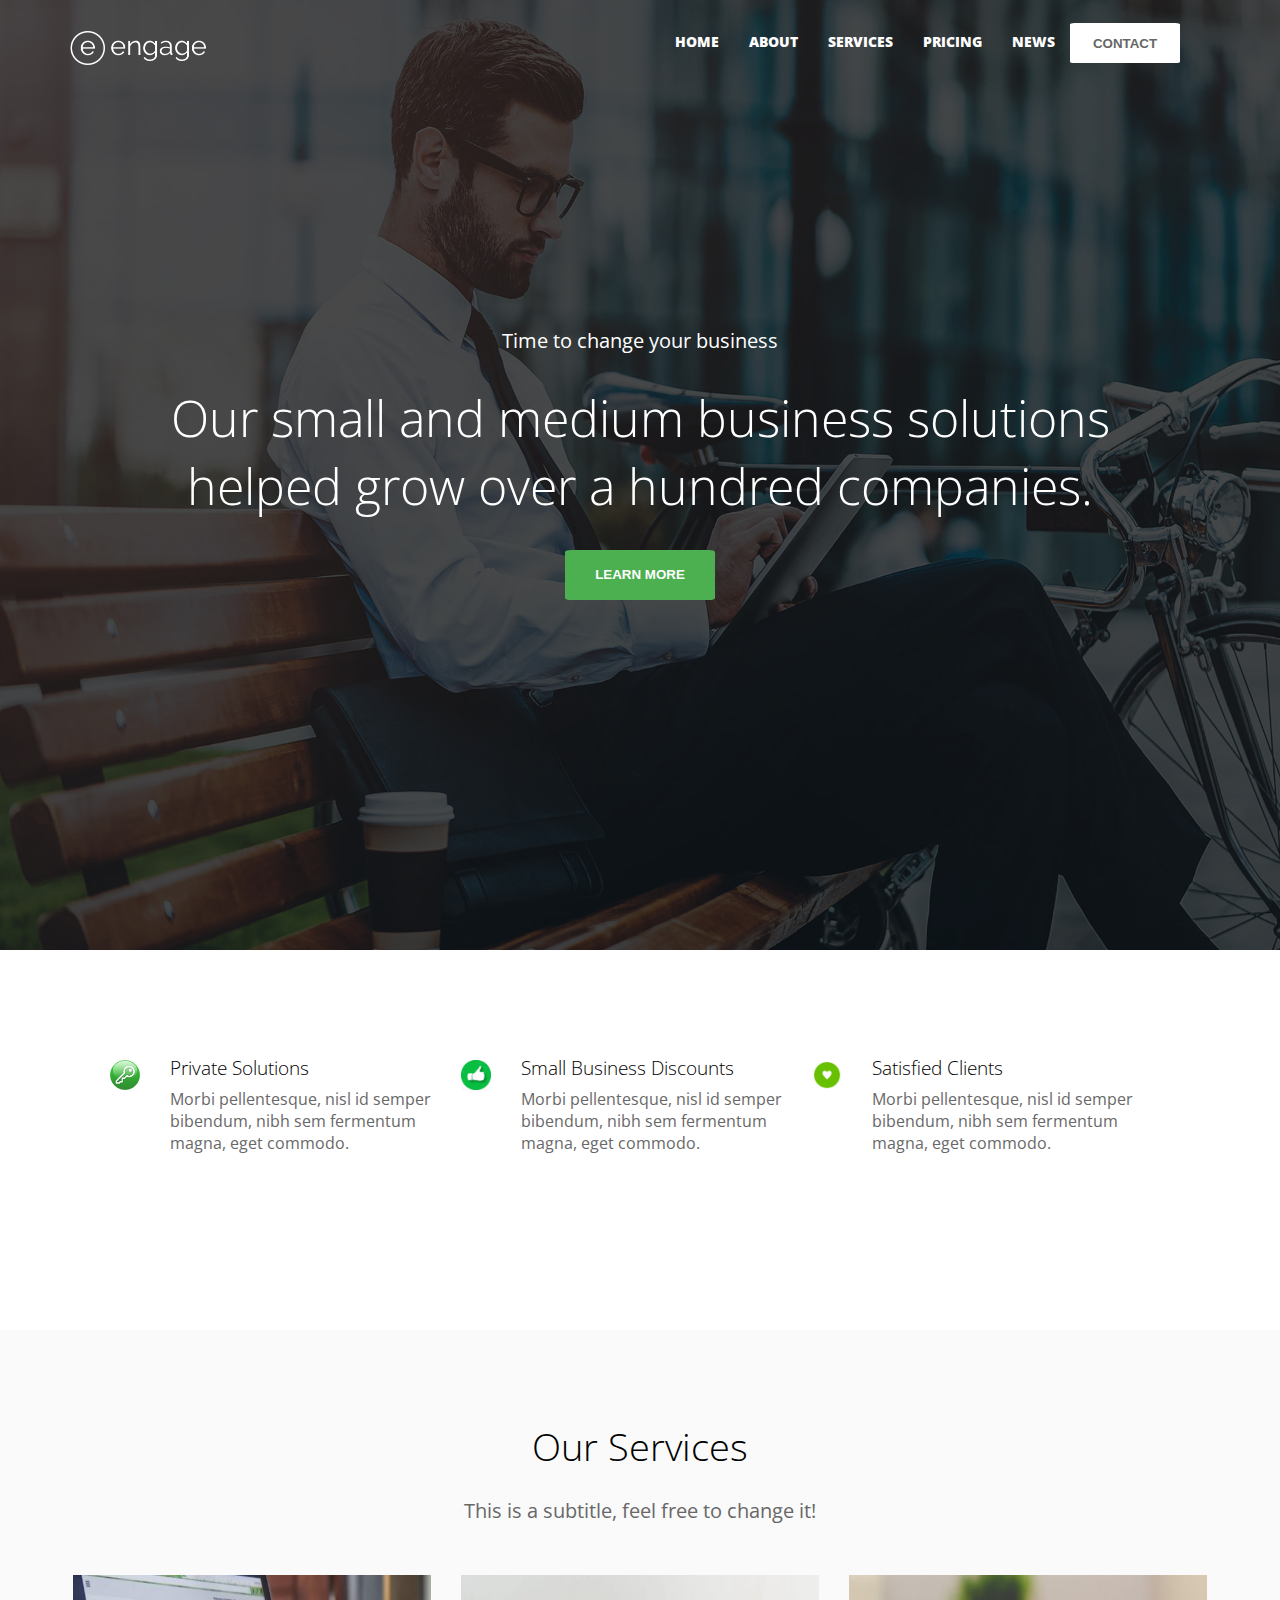
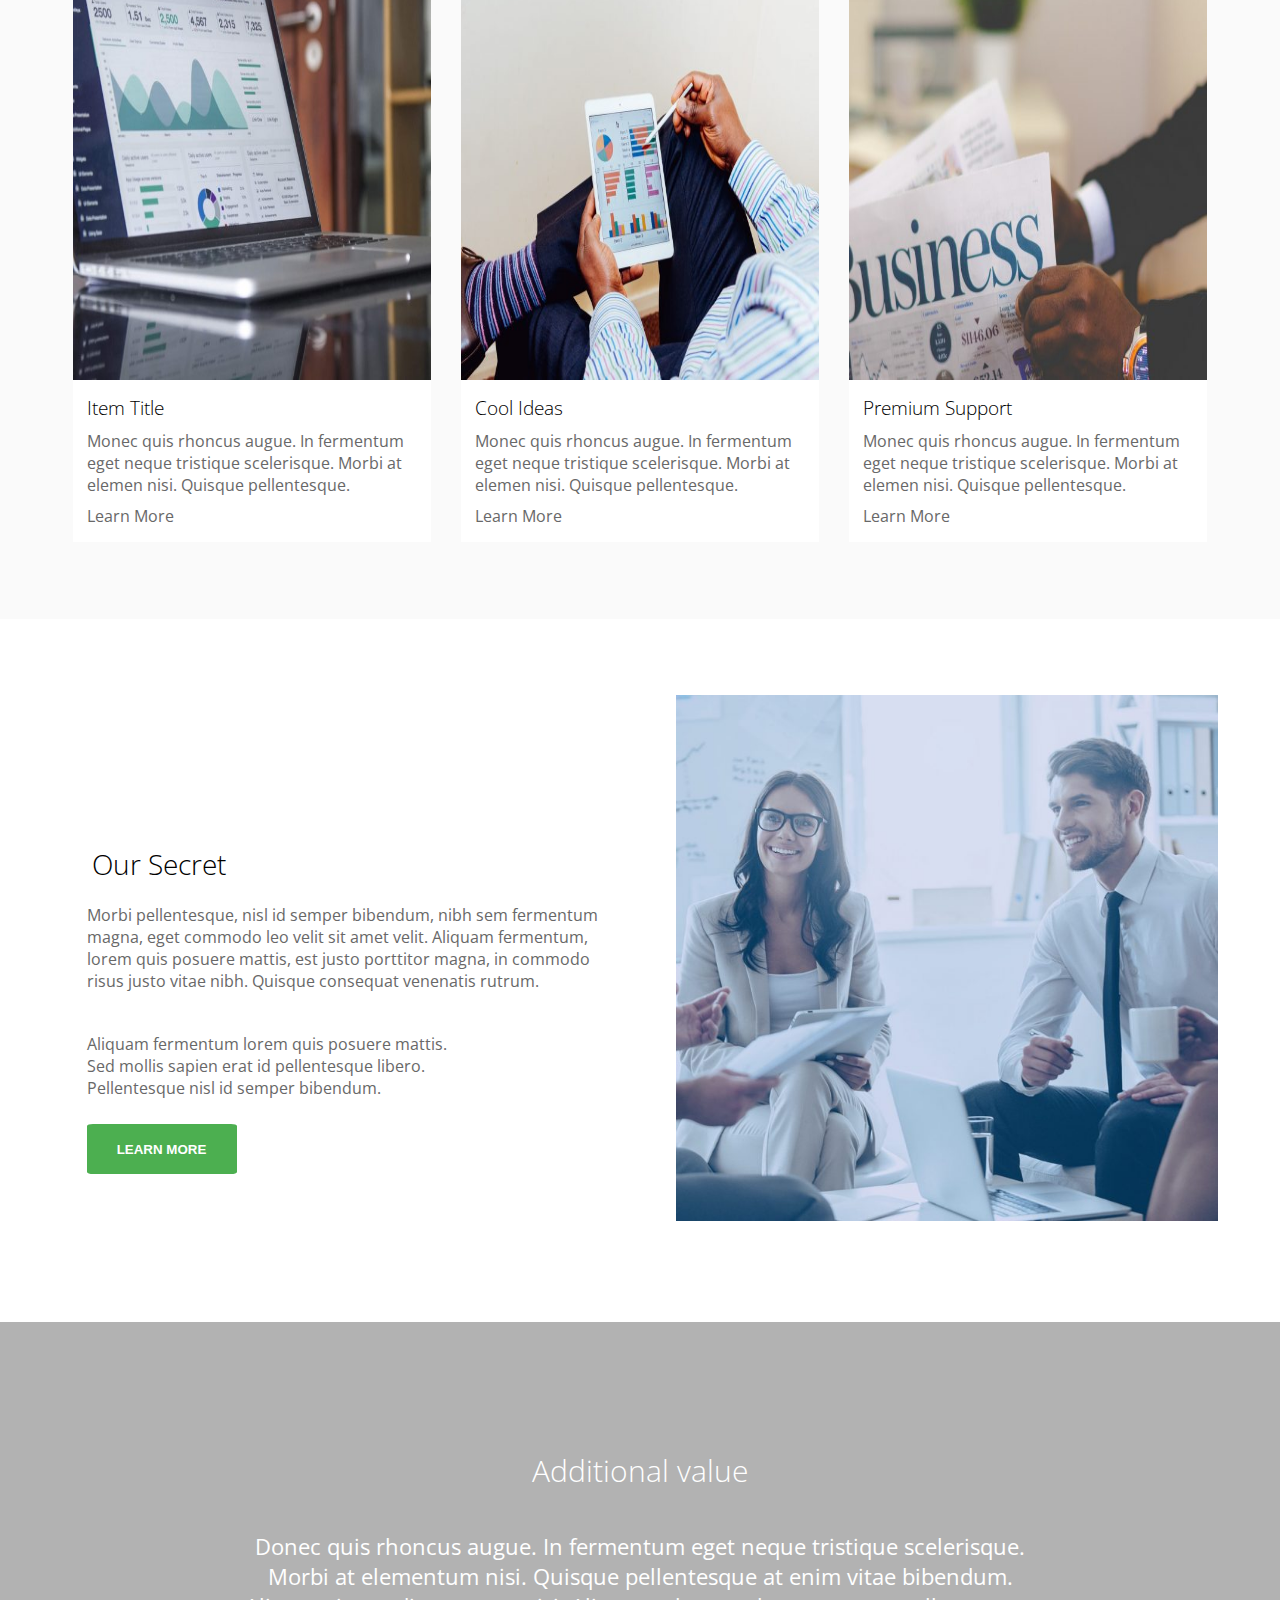
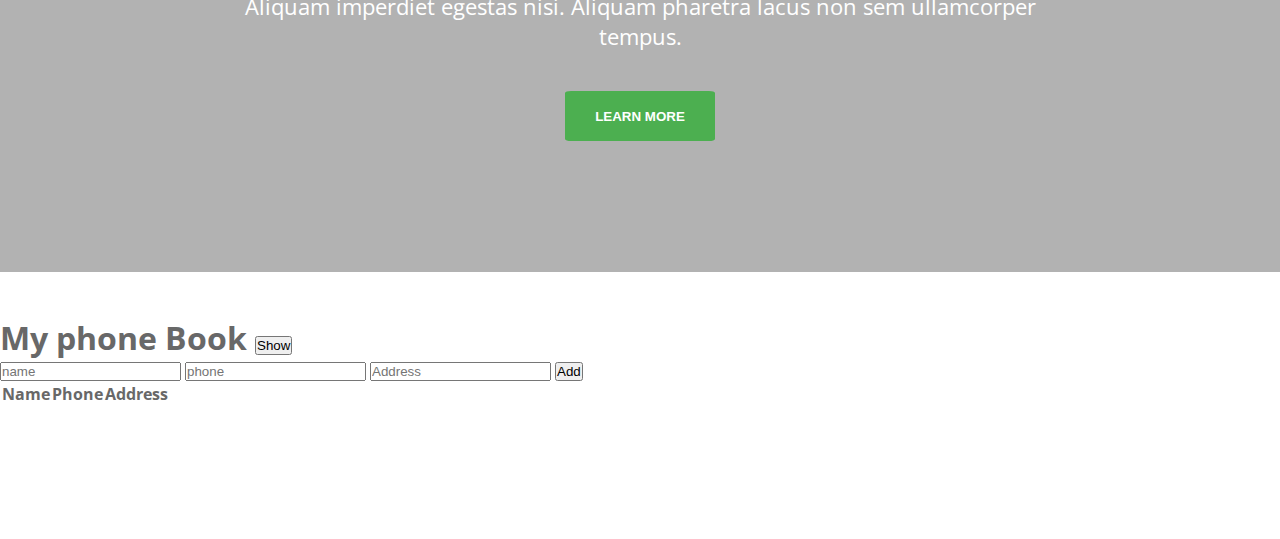
<file: index.html>
<html>
    <head>
        <title>Engage Business 2 – Just another Engage Theme Demos site</title>
        <link rel="stylesheet" href="index.css"/>
        <link href="https://fonts.googleapis.com/css?family=Open+Sans" rel="stylesheet">
<!--        <link rel="stylesheet" href="css/bootstrap.min.css"/>-->
    </head>
    <body>
        <div class="HomePage">
            <div class="bg">
                <div class="nav">
                    <div class="logo"><img src="img/logo-light.png" alt="logo"/></div>
                    <button class="btn">CONTACT</button>
                    <ul>
                         <li><a href="#">NEWS</a></li>
                        <li><a href="#">PRICING</a></li>
                        <li><a href="#">SERVICES</a></li>
                        <li><a href="#">ABOUT</a></li>
                        <li><a href="#">HOME</a></li>  
                    </ul>
                    <div class="clr"></div>
                </div>
                <div class="caption">
                    <p>Time to change your business</p>
                    <h1>Our small and medium business solutions helped grow over a hundred companies.</h1>
                    <button>LEARN MORE</button>
                </div>
            </div>
        </div>
        <div class="section2">
                <div class="sectionimg">
                <img src="img/green_globe_key.jpg" alt="key icon"/>
                </div>
                <div class="sectionContent">
                <h3>Private Solutions</h3>
                <p>Morbi pellentesque, nisl id semper bibendum, nibh sem fermentum magna, eget commodo.</p>
                </div>
                 <div class="sectionimg">
                <img src="img/like.JPG" alt="like icon"/>
                </div>
                <div class="sectionContent">
                <h3>Small Business Discounts</h3>
                <p>Morbi pellentesque, nisl id semper bibendum, nibh sem fermentum magna, eget commodo.</p>
                </div>
            <div class="sectionimg">
                <img src="img/heart_green.png" alt="love icon"/>
                    </div>
                <div class="sectionContent">
                <h3>Satisfied Clients</h3>
                <p>Morbi pellentesque, nisl id semper bibendum, nibh sem fermentum magna, eget commodo.</p>
                    </div>
            <div class="clr"></div>
        </div>
        <div class="section3">
            <h2>Our Services</h2>
            <p>This is a subtitle, feel free to change it!</p>
            <div class="Sections">
            <div class="Section">
                <img src="img/full-6-600x420.jpg" alt="statistics"/>
                <div class="SubSection">
                <h3>Item Title</h3>
                <p>Monec quis rhoncus augue. In fermentum eget neque tristique scelerisque. Morbi at elemen nisi. Quisque pellentesque.</p>
                <a>Learn More</a>
                    </div>
            </div>
                <div class="Section">
                <img src="img/full-5-600x420.jpg" alt="statistics"/>
                    <div class="SubSection">
                <h3>Cool Ideas</h3>
                <p>Monec quis rhoncus augue. In fermentum eget neque tristique scelerisque. Morbi at elemen nisi. Quisque pellentesque.</p>
                <a>Learn More</a>
                        </div>
            </div>
                <div class="Section">
                <img src="img/full-4-600x420.jpg" alt="statistics"/>
                    <div class="SubSection">
                <h3>Premium Support</h3>
                <p>Monec quis rhoncus augue. In fermentum eget neque tristique scelerisque. Morbi at elemen nisi. Quisque pellentesque.</p>
                <a>Learn More</a>
                        </div>
            </div>
            </div>
        </div>
        <div class="section4">
            <div class="secret">
                <h3>Our Secret</h3>
                <p>Morbi pellentesque, nisl id semper bibendum, nibh sem fermentum magna, eget commodo leo velit sit amet velit. Aliquam fermentum, lorem quis posuere mattis, est justo porttitor magna, in commodo risus justo vitae nibh. Quisque consequat venenatis rutrum.</p>
                <ul>
                    <li>Aliquam fermentum lorem quis posuere mattis.</li>
                    <li>Sed mollis sapien erat id pellentesque libero.</li>
                    <li>Pellentesque nisl id semper bibendum.</li>
                </ul>
                <button>LEARN MORE</button>
            </div>
            <div class="secretimg">
                <img src="img/business-main-700x680.jpg" alt="business"/>
            </div>
            <div class="clr"></div>
        </div>
        <div class="section5">
            <div class="secbg">
                <div class="caption2">
                    <h2>Additional value</h2>
                    <p>Donec quis rhoncus augue. In fermentum eget neque tristique scelerisque. Morbi at elementum nisi. Quisque pellentesque at enim vitae bibendum. Aliquam imperdiet egestas nisi. Aliquam pharetra lacus non sem ullamcorper tempus.</p>
                    <button>LEARN MORE</button>
                </div>
            </div>
        </div>
        <br/><br/>
         <h1 class="text-center text-primary my-3">My phone Book   <button class="text-center btn btn-primary my-5" onclick="ShowOrHide()">Show</button></h1> 
        <div id="showorhide" class="container py-3 text-center">
            <input class="form-control my-3" placeholder="name">
            <input class="form-control my-3" placeholder="phone">
            <input class="form-control my-3" placeholder="Address">
            <button class="btn btn-primary my-3" id="add">Add</button>
        </div>
        <div class="Container">
            <table class="table">
                <thead>
    <tr>
      <th scope="col">Name</th>
      <th scope="col">Phone</th>
      <th scope="col">Address</th>
    </tr>
  </thead>
  <tbody id="TabData">
   
  </tbody>
            </table>
        </div>
        <br/><br/><br/><br/><br/><br/>

         <script src="js/jquery-3.3.1.min.js"></script>
        <script src="js/popper.min.js"></script>
<!--        <script src="js/bootstrap.min.js"></script>-->
        <script src="mine.js"></script>
    </body>
</html>
</file>
<file: index.css>
*
{
    margin: 0;
    padding: 0;
}
body
{
    font-family: 'Open Sans', sans-serif;
    color:#686868;
}
.HomePage
{
    background-image:url(img/business-21.jpg);
    background-size: 100% 100%;
    height: 950px;
}
.HomePage .bg
{
    background-color: rgb(0,0,0,0.7);
    height:950px;
    width: 100%
}
.nav 
{
   
}
.nav .logo
{
    float:left;
    padding: 10px 20px;
}
.nav .logo img
{
    width:37%;
    padding: 20px 50px;
}
.nav ul
{
    list-style-type: none;
    padding-right: 10px;
}
.nav ul li
{
    float:right;
    padding-top: 30px;
    margin:auto;
}
.nav ul li a
{
    color:white;
    text-decoration: none;
    padding:50px 15px 15px;
    font-size: 14px;
    font-weight: 800;
}
.nav .btn
{
    float:right;
    background-color:white;
    width:110px;
    height:40px;
    border: none;
    border-radius: 4%;
    margin:23 100 0 0;
    font-weight: 600;
    color: #666666;
}

.clr
{
    clear:both;
}
.caption
{
    text-align: center;
    margin: 18% auto;
    width: 80%;
}
.caption p , .caption2 p
{
    font-size: 20px;
    color: white;
}
.caption h1
{
    font-size: 50px;
    padding: 30px;
    color: white;
    font-weight:100; 
    text-align: center;
}
.caption button ,.section4 .secret button ,.caption2 button
{
    width:150px;
    height: 50px;
    border-radius: 4%;
    background-color: #4caf50;
    font-weight: 700;
    border-style: none;
    color: white;
}
.section2
{
    background-color: white;
    padding:100px;
    height: 180px;
}
.section2 .sectionimg
{
    float:left;
    width:6.5%;
}
.section2 .sectionContent
{
    float:left;
    width: 26%;
    padding: 5px 0px ;
}
.section2 .sectionimg img
{
    display: inline-block;
    height: 30px;
    width: 30px;
    padding: 10px 10px;
}
.section3
{
    text-align: center;
    margin: auto;
    padding:5% 0%;
    background-color: #fafafa;
}
.section3 h2
{
    color:black;
    font-weight: 200;
    padding: 2%;
    font-size: 38;
}
.section3 p
{
    font-size: 20;
}
.Sections
{
     padding-top: 3%; 
}
.Section
{
    width: 28%;
    display: inline-block;
    padding:1%
}
.Section img
{
    width:100%;
    height:45%
}
.Section .SubSection
{
    background-color: white;
    text-align: left;
    padding: 4%;
}
 h3
{
    color: black;
    font-weight: 100;
}
.Section .SubSection p,.section4 .secret p ,.section2 .sectionContent p
{
    padding: 3% 0;
    font-size: 16;
}
.section4
{
    height:550px;
    margin: auto;
    padding:6% 3%;
    background-color:white;
}
.section4 .secret
{
    margin:10% auto;
    float: left;
    width: 45%; 
    padding: 2% 4%;
    background-color: white;
}
.section4 .secret h3
{
    padding: 5px;
    font-size: 28;
}
.section4 .secret ul
{
    list-style-type:none;
    padding:25px 0px;
}
.section4 .secretimg
{
    width: 45%;
    float:left;
}
.section4 .secretimg img
{
   width: 100%;
}
.section5
{
    background-image: url(img/full-2.jpg);
    background-size: 100% 100%;
    background-attachment: fixed;
    height: 550px;
}
.section5 .secbg
{
    background-color: rgb(0,0,0,0.3);
    height:100%;
    width: 100%
}
.caption2
{
    text-align: center;
    margin: auto;
    width: 69%;
    padding: 10%;
}
.caption2 h2
{
    color: white;
    font-size: 30;
    font-weight: 200;
}
.caption2 p
{
    padding: 40px;
    font-size: 22;
}
.section6
{
   height: 400px;
}
.section6 .Subsection6
{
     background-image: url(img/contact-details-map.png);
    background-size: 100% 100%;
    height: 400px;
}
.section6 .Subsection6 .secbg
{
    background-color: rgb(0,0,0,0.9);
    height:400px;
    width:25%;
    float:right;
}
.section6 .Sec
{
    float:left;
}
.section6 .Sec h3
{
    color: white;
}
</file>
